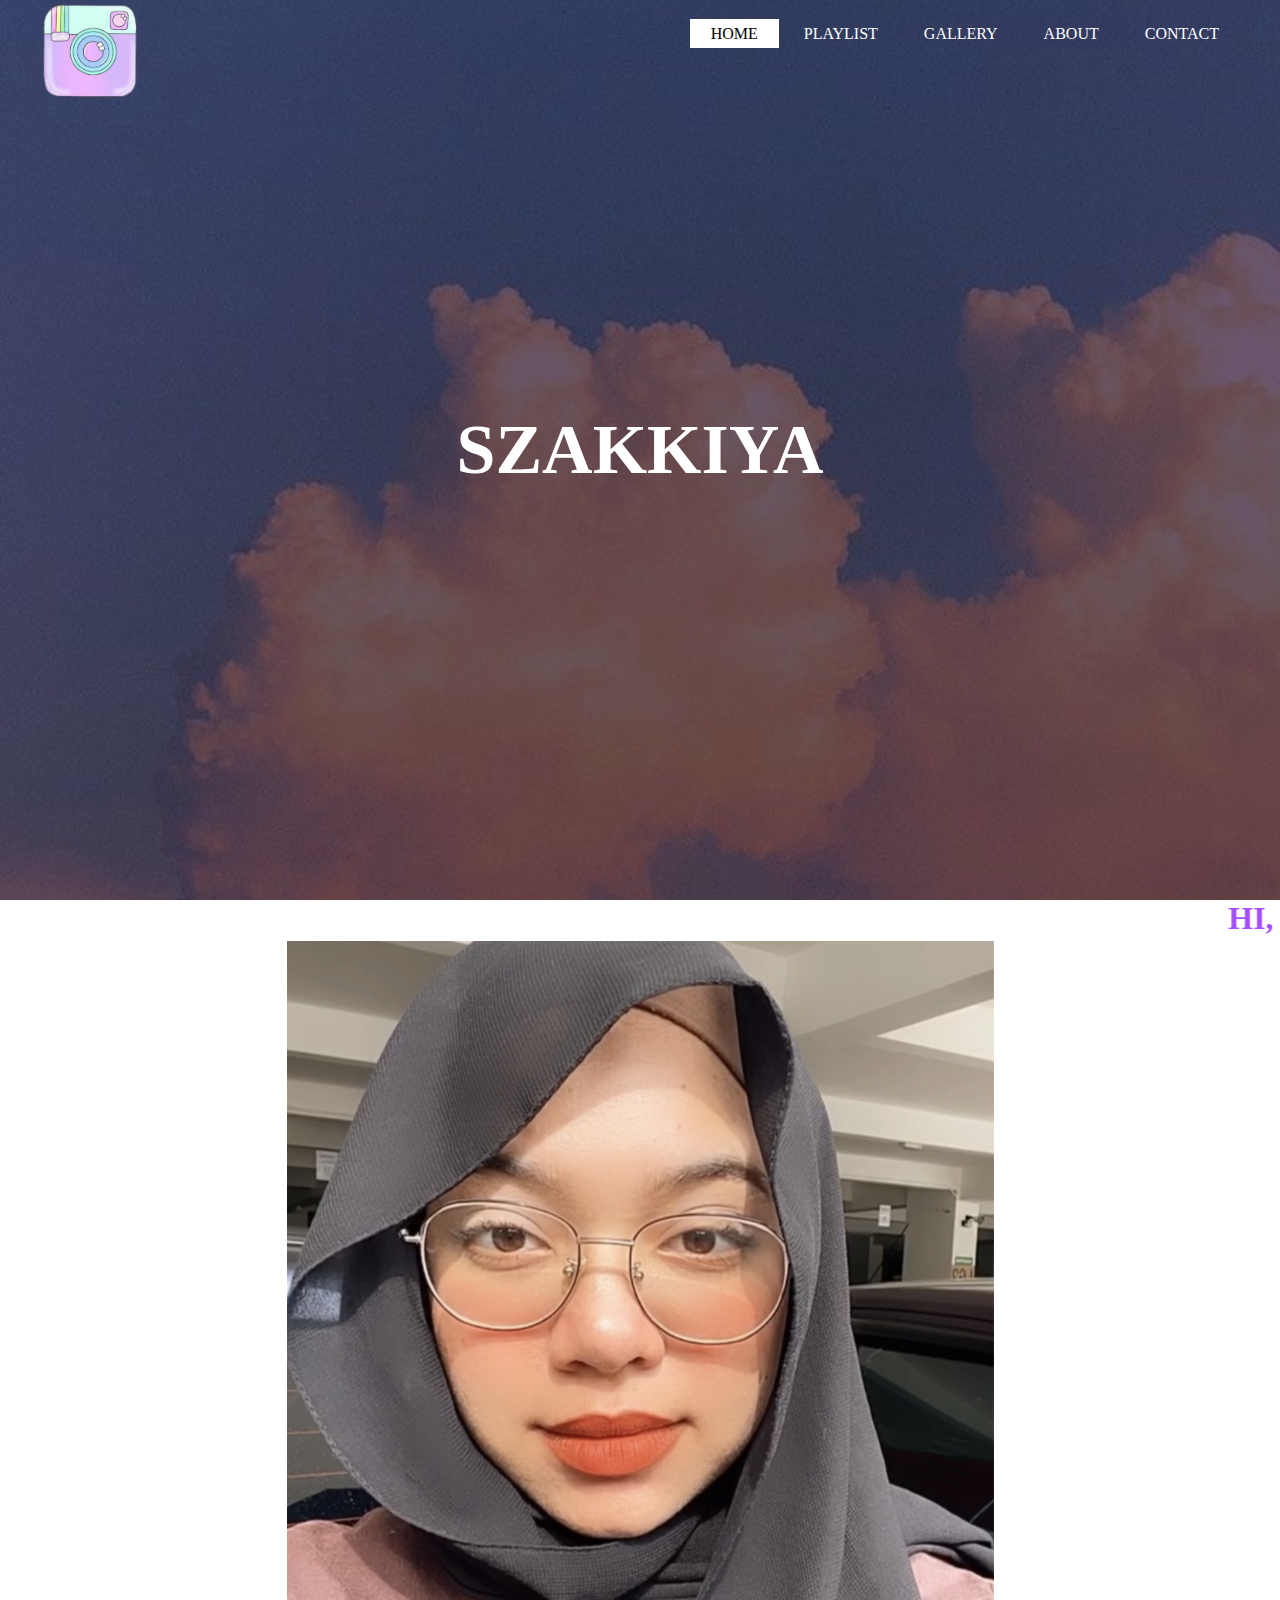
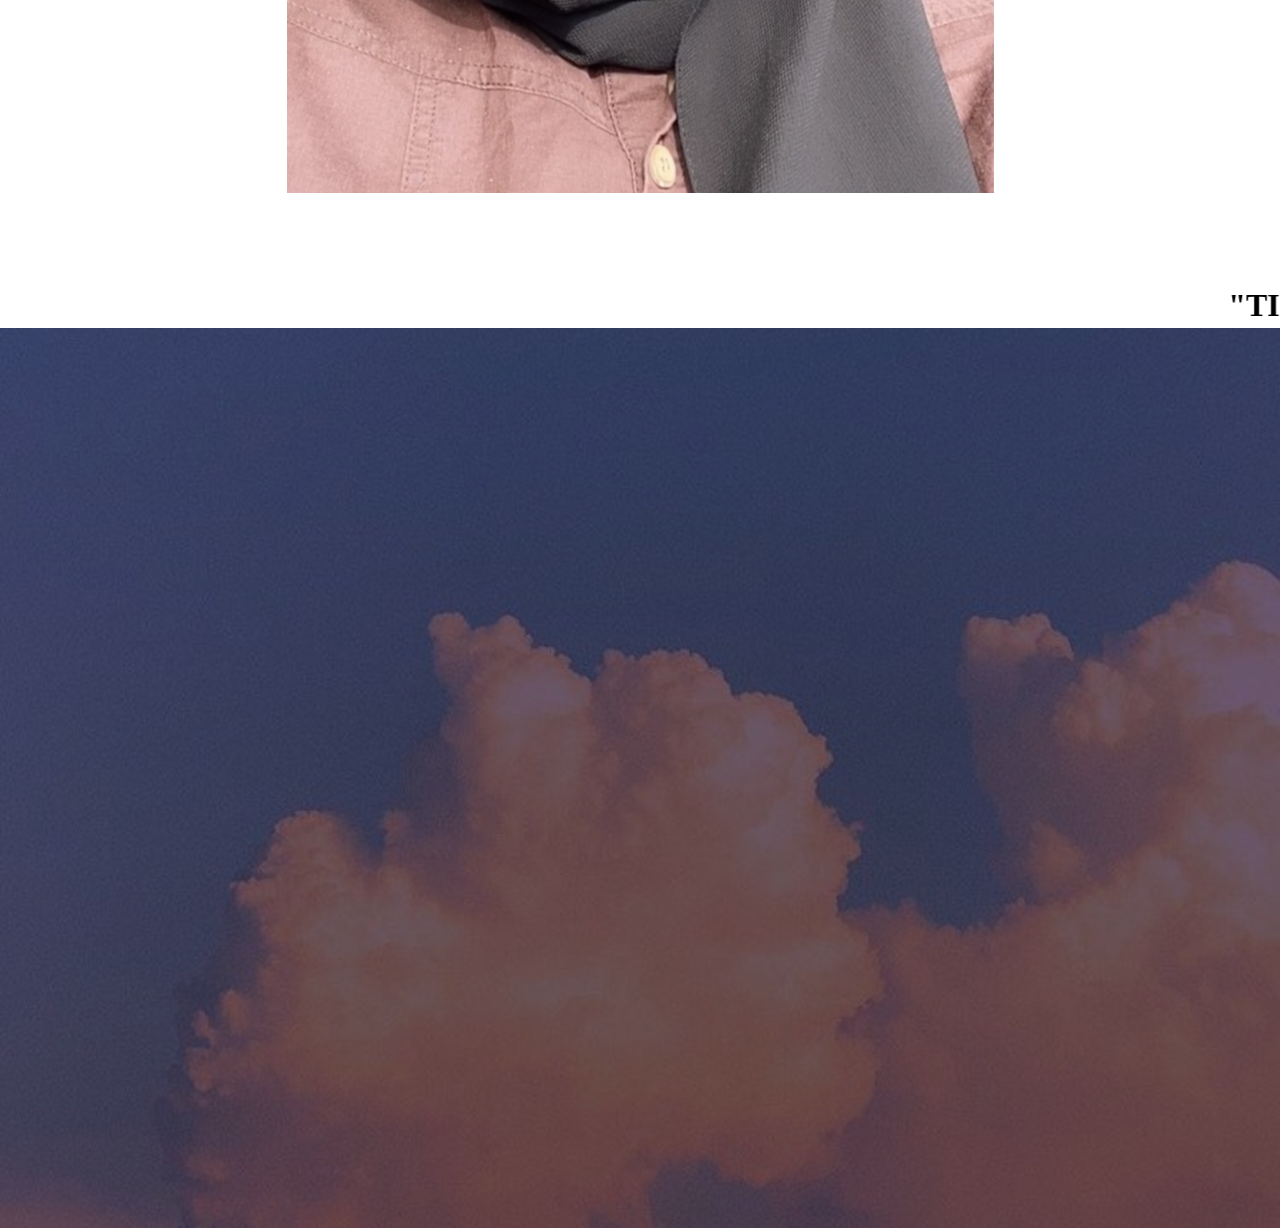
<file: html/index.html>
<!DOCTYPE html>
<html>
<head>
	<title> SZAKKIYA </title>
		<link rel="stylesheet" type="text/css" href="css/style.css">
</head>
<body>


	<header>
		<div class="main">
			<div class="logo">
				<img src="logo.png">
			</div>
			<ul>
				<li class="active"><a href="#">HOME</a></li>
				<li><a href="PLAYLIST.html">PLAYLIST</a></li>
				<li><a href="GALLERY.html">GALLERY</a></li>
				<li><a href="about.html">ABOUT</a></li>
				<li><a href="CONTACT.html">CONTACT</a></li>
			</ul>
		</div>
		<div>
			<header>
				<br> <br>

			</header>
		</div>
		<center>	

		<marquee> <h1 style="color:#a64dff">  HI, WELCOME TO MY PERSONAL SPACE.</h1>
		</marquee> </center>
		 </head>
		 <body>
		 <center>
		 
		 		<img src="profile.PNG" class="pro-img"> 
		 				 		
		 			<br> <br> <br> <br> <br> <br>
		 					 			</center>

				<div class="title">
			<h1>SZAKKIYA</h1>


		</div>	

		
	    <marquee>
	      
	       <h1> "TIME WILL HEAL, HANG IN THERE" </h1>

         </marquee> 

	<header>
		
			
</body>
</html>
</file>
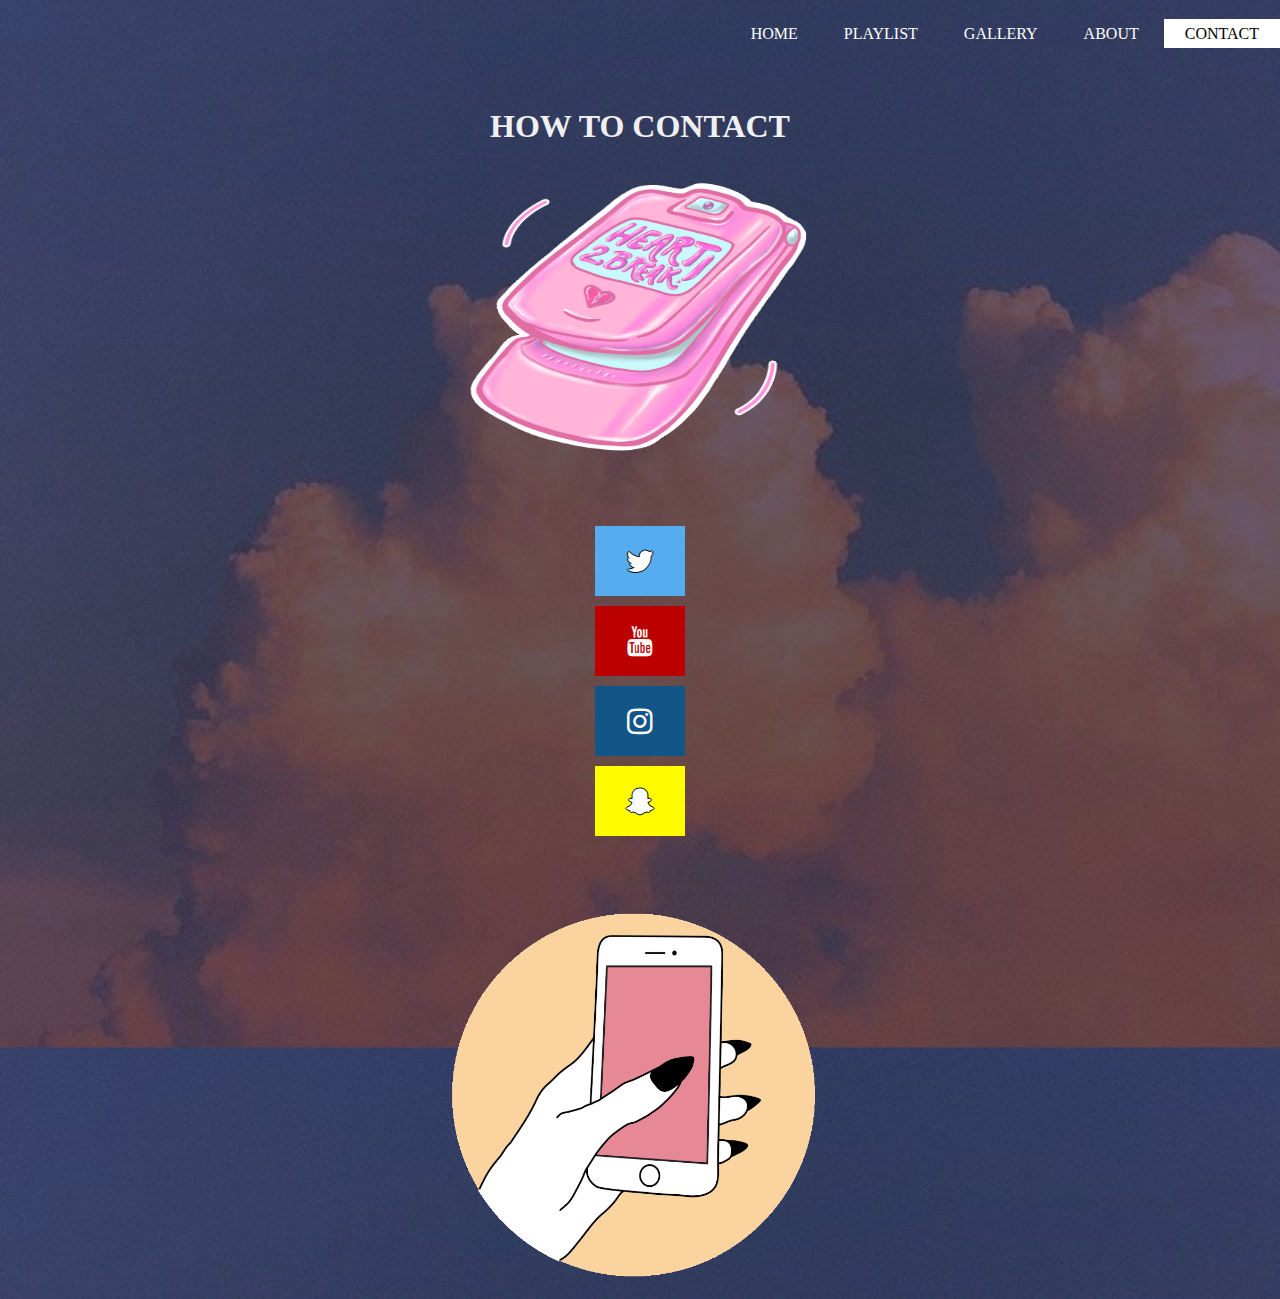
<file: html/CONTACT.html>
<!DOCTYPE html>
<html>
<head>
<link rel="stylesheet" type="text/css" href="css/style.css">
	</div>
			<ul>
				<li><a href="index.html" style="">HOME</a></li>
				<li><a href="PLAYLIST.html">PLAYLIST</a></li>
				<li><a href="GALLERY.html">GALLERY</a></li>
				<li><a href="about.html">ABOUT</a></li>
				<li class="active"><a href="CONTACT.html">CONTACT</a></li>
			</ul>	
<meta name="viewport" content="width=device-width, initial-scale=1">
<link rel="stylesheet" href="https://cdnjs.cloudflare.com/ajax/libs/font-awesome/4.7.0/css/font-awesome.min.css">


<style>
body 

{background-image: linear-gradient(rgba(0,0,0,0.5),rgba(0,0,0,0.5)), url(background.jpg);
	height: 100vh;
	background-size: cover;
	background-position: center;
}

.fa {
  padding: 20px;
  font-size: 30px;
  width: 50px;
  text-align: center;
  text-decoration: none;
  margin: 5px 2px;
}

.fa:hover {
    opacity: 0.7;
}

.fa-youtube {
  background: #bb0000;
  color: white;
}

.fa-twitter {
  background:#55ACEE;
  color: white;
  text-shadow: -1px 0 black, 0 1px black, 1px 0 black, 0 -1px black;
}

.fa-instagram {
  background: #125688;
  color: white;

}
.fa-snapchat-ghost {
  background: #fffc00;
  color: white;
  text-shadow: -1px 0 black, 0 1px black, 1px 0 black, 0 -1px black;
}		
</style>

	</head>
<body>
	<center><br> <br> <br></center>

<br> <br> <br>

<center> <h1 style="color:#f0f0f0;">HOW TO CONTACT</h1> <center>

 <br>
 <body>
 <div> <img src="img6.gif" height="300" width="400"></div>
</body>

<br> <br> <br>
<a href="https://twitter.com/SitiZakkiya" class="fa fa-twitter"></a>
<br>
<a href="https://www.youtube.com/channel/UCIwixiCW9U_-twRVffcDZLQ?view_as=subscriber" class="fa fa-youtube"></a>
<br>
<a href="https://www.instagram.com/szakkiya/?hl=en" class="fa fa-instagram"></a>
<br>
<a href="https://accounts.snapchat.com/accounts/snapcodes" class="fa fa-snapchat-ghost"></a>
<br>
<div> 
<br> <br> <br>
<img src="img7.gif" height="400" width="400">
</div>

</body>
</html>
</file>
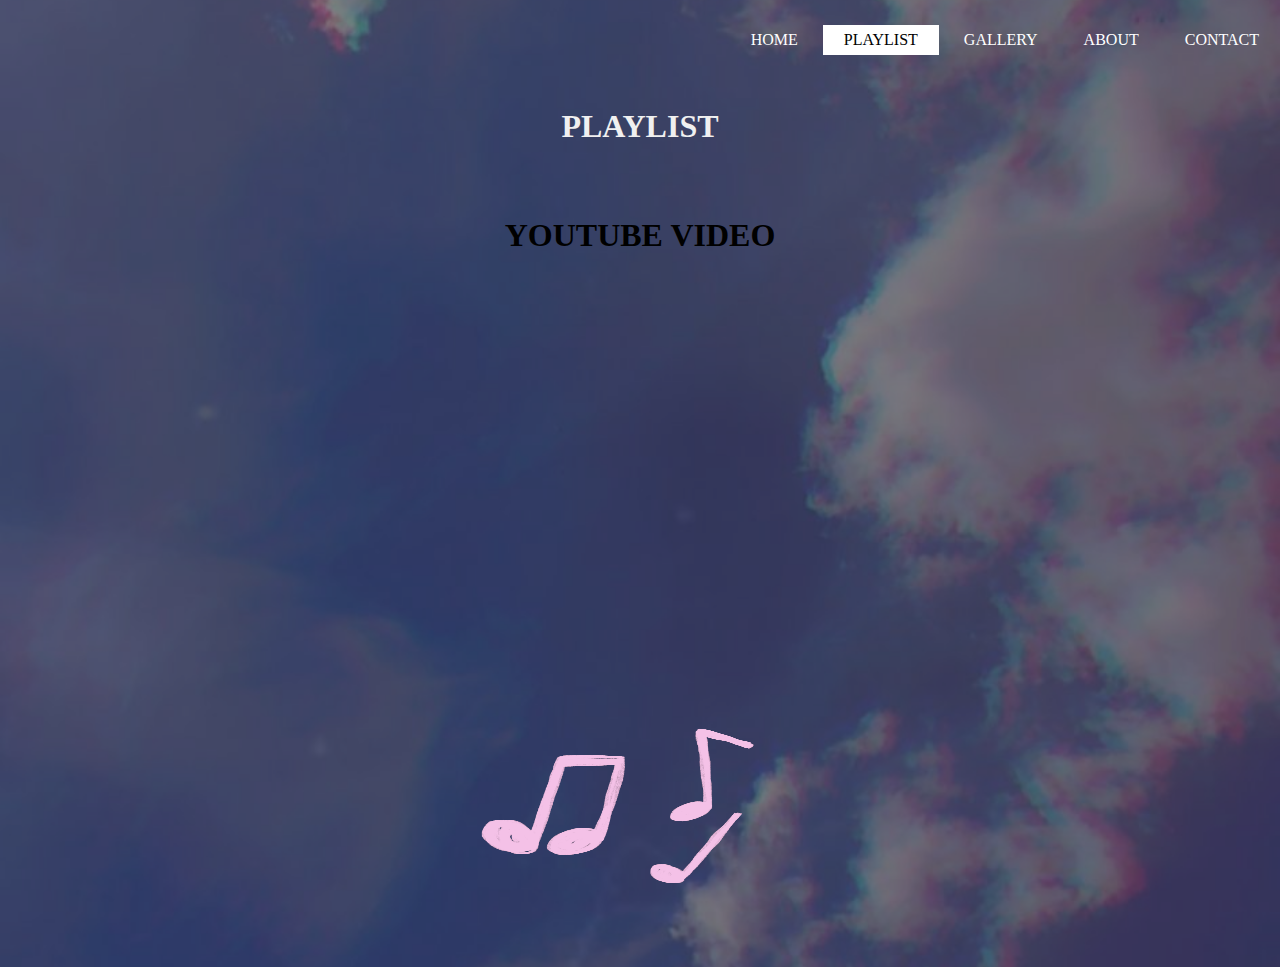
<file: html/PLAYLIST.html>
<!DOCTYPE html>
<html>
<head>
	<head>
		<link rel="stylesheet" type="text/css" href="css/style.css">
		</div>
			<ul>
				<li><a href="index.html">HOME</a></li>
				<li class="active"><a href="PLAYLIST.html">PLAYLIST</a></li>
				<li><a href="GALLERY.html">GALLERY</a></li>
				<li><a href="about.html">ABOUT</a></li>
				<li><a href="CONTACT.html">CONTACT</a></li>
			</ul>
		<style>

body 


{background-image: linear-gradient(rgba(0,0,0,0.5),rgba(0,0,0,0.5)), url(back3.jpg);
	height: 100vh;
	background-size: cover;
	background-position: center;
}

a {
  text-decoration: none;
  display: inline-block;
  padding: 8px 16px;
}

a:hover {
  background-color: #ddd;
  color: black;
}


{	margin: 0;
	padding: 500;
	font-family: Century Gothic;
	border: 2px
}

</style>
</head>
<body>
	
</body>
<center><br> <br> <br></center>

<br> <br> <br>
<center> <h1 style="color:#f0f0f0;">PLAYLIST</h1> <center>

<br> <br> <br> <br>

<center><h1>YOUTUBE VIDEO</h1>
<iframe width="560" height="315" src="https://www.youtube.com/embed/5U5RagJIBU8" frameborder="0" allow="accelerometer; autoplay; encrypted-media; gyroscope; picture-in-picture" allowfullscreen></iframe> </center> 
 <br> <br> <br> <br> <br>

 <div>
 	
<img src="IMG4.gif" height="300" width="500">

 </div>


</head>
<body>

</body>
</html>
</file>
<file: html/css/style.css>
*{
	margin: 0;
	padding: 0;
	font-family: Century Gothic;
}

header{
	background-image: linear-gradient(rgba(0,0,0,0.5),rgba(0,0,0,0.5)), url(../background.jpg);
	height: 100vh;
	background-size: cover;
	background-position: center;
}

ul{
	float: right;
	list-style-type: none;
	margin-top: 25px;
}

ul li{
	display: inline-block;
}

ul li a{
	text-decoration: none;
	color: #fff;
	padding: 5px 20px;
	border: 1px solid transparent;
	transition: 0.6s ease;
}

ul li a:hover{
	background-color: #fff;
	color: #000;
}

ul li.active a{
		background-color: #fff;
		color: #000;
}

.logo img{
	float: left;
	width: 100px;
	height: auto;
}

.main{
	max-width: 1200px;
	margin: auto;
}

.title{
	position: absolute;
	top: 50%;
	left: 50%;
	transform: translate(-50%,-50%);
}

.title h1{
	color: #fff;
	font-size: 70px;
}

.button{
	position: absolute;
	top: 60%;
	left: 50%;
	transform: translate(-50%,-50%);

}

.btn{
	border: 1px solid #fff;
	padding: 10px 30px;
	color: #fff;
	text-decoration: none;
</file>
